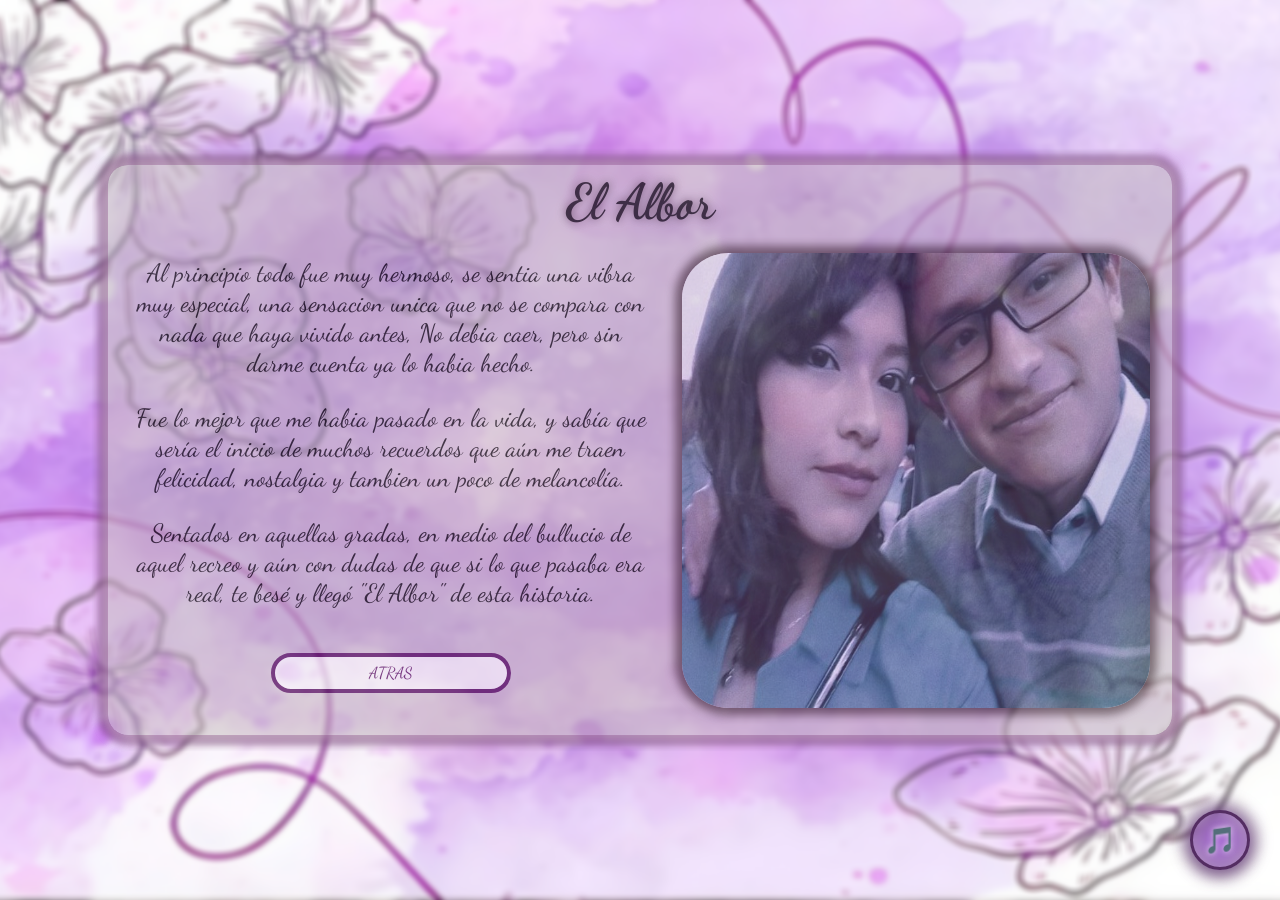
<file: pages/pagina1.html>
<!doctype html>
<html lang="es">
  <head>
    <meta charset="UTF-8" />
    <meta name="viewport" content="width=device-width, initial-scale=1.0" />
    <title>Para ti</title>
    <link rel="stylesheet" href="../css/style_index.css" />
  </head>
  <body>
    <div id="fondo_movimiento">
      <span class="flor"><img src="../images/petalomorado4.png" alt="" /></span>
      <span class="flor"><img src="../images/petalomorado2.png" alt="" /></span>
      <span class="flor"><img src="../images/petalomorado3.png" alt="" /></span>
      <span class="flor"><img src="../images/petalomorado4.png" alt="" /></span>
      <span class="flor"><img src="../images/petalomorado1.png" alt="" /></span>
      <span class="flor"><img src="../images/petalomorado2.png" alt="" /></span>
      <span class="flor"><img src="../images/petalomorado3.png" alt="" /></span>
      <span class="flor"><img src="../images/petalomorado4.png" alt="" /></span>
      <span class="flor"><img src="../images/petalomorado1.png" alt="" /></span>
      <span class="flor"><img src="../images/petalomorado2.png" alt="" /></span>
      <span class="flor"><img src="../images/petalomorado3.png" alt="" /></span>

      <span class="flor"><img src="../images/petalomorado4.png" alt="" /></span>
      <span class="flor"><img src="../images/petalomorado2.png" alt="" /></span>
      <span class="flor"><img src="../images/petalomorado3.png" alt="" /></span>
      <span class="flor"><img src="../images/petalomorado4.png" alt="" /></span>
      <span class="flor"><img src="../images/petalomorado1.png" alt="" /></span>
      <span class="flor"><img src="../images/petalomorado2.png" alt="" /></span>
    </div>
    <div id="caja_texto">
      <h1>El Albor</h1>
      <div id="caja_texto_inicio">
        <span class="iniciotexto">
          <p>
            Al principio todo fue muy hermoso, se sentia una vibra muy especial,
            una sensacion unica que no se compara con nada que haya vivido
            antes, No debia caer, pero sin darme cuenta ya lo habia hecho.
          </p>
          <p>
            Fue lo mejor que me habia pasado en la vida, y sabía que sería el
            inicio de muchos recuerdos que aún me traen felicidad, nostalgia y
            tambien un poco de melancolía.
          </p>
          <p>
            Sentados en aquellas gradas, en medio del bullucio de aquel recreo y
            aún con dudas de que si lo que pasaba era real, te besé y llegó "El
            Albor" de esta historia.
          </p>

          <a href="pag_carrusel.html">
            <button class="boton_siguiente">
              <span></span>
              <span></span>
              <span></span>
              <span></span>
              ATRAS
            </button>
          </a>
        </span>
        <span class="iniciofoto">
          <img id="iniciofoto" src="../images/Estef54.jpg" alt="" /> 
        </span>
      </div>
    </div>

    <audio id="audioFondo" loop>
      <source src="../music/vivirlonuestro.mp3" type="audio/mpeg" />
    </audio>
    <div class="contenedor-boton-magico" title="Toca para ambientar">
      <button id="botonMusica" class="boton-flotante-magico">
        <span class="nota-musical">🎵</span>
      </button>
      <div class="aura-energia"></div>
      <div class="destellos"></div>
    </div>
    <script src="../js/apppag1.js"></script>
  </body>
</html>
</file>
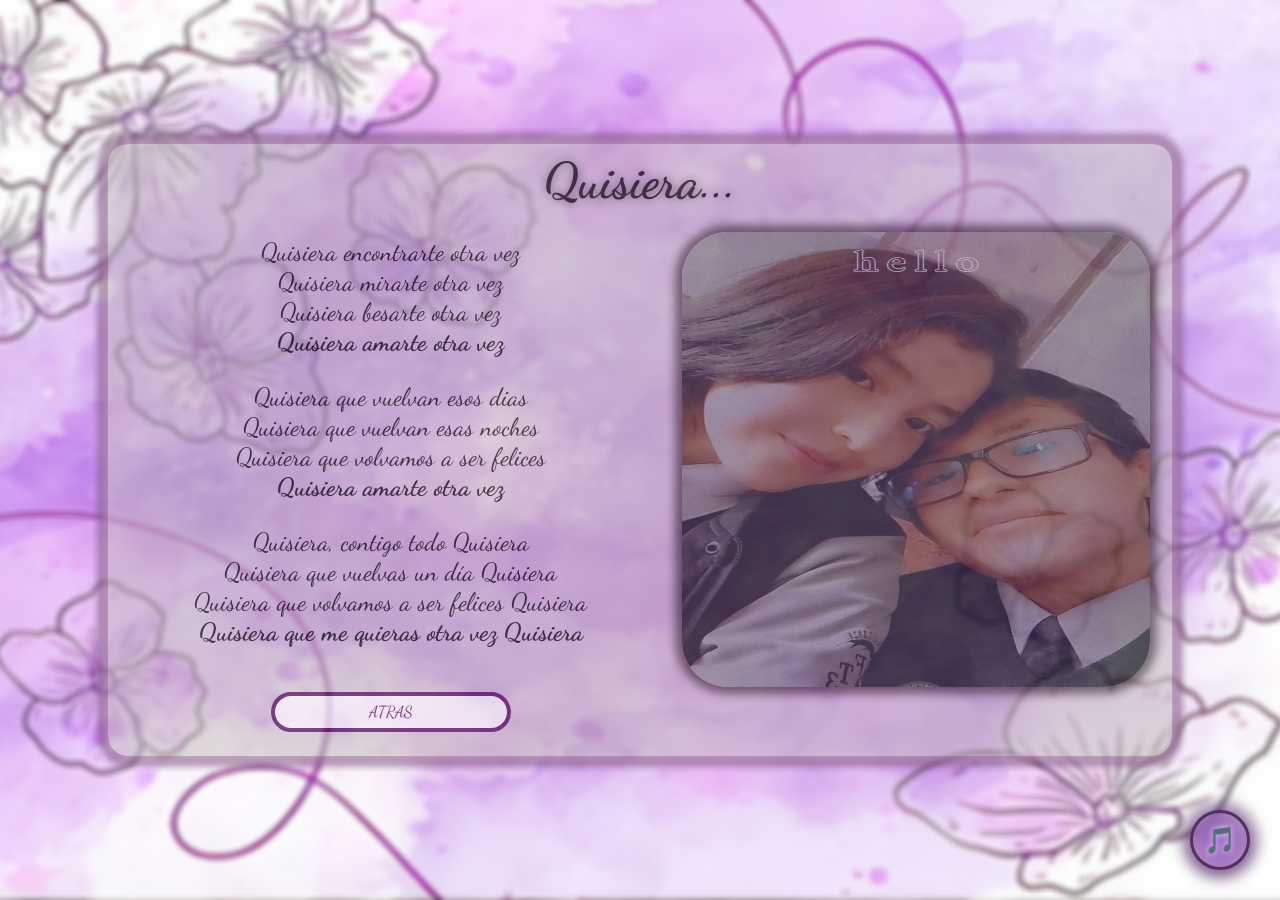
<file: pages/pagina7.html>
<!doctype html>
<html lang="es">
  <head>
    <meta charset="UTF-8" />
    <meta name="viewport" content="width=device-width, initial-scale=1.0" />
    <title>Para ti</title>
    <link rel="stylesheet" href="../css/style_index.css" />
  </head>
  <body>
    <div id="fondo_movimiento">
      <span class="flor"><img src="../images/petalomorado4.png" alt="" /></span>
      <span class="flor"><img src="../images/petalomorado2.png" alt="" /></span>
      <span class="flor"><img src="../images/petalomorado3.png" alt="" /></span>
      <span class="flor"><img src="../images/petalomorado4.png" alt="" /></span>
      <span class="flor"><img src="../images/petalomorado1.png" alt="" /></span>
      <span class="flor"><img src="../images/petalomorado2.png" alt="" /></span>
      <span class="flor"><img src="../images/petalomorado3.png" alt="" /></span>
      <span class="flor"><img src="../images/petalomorado4.png" alt="" /></span>
      <span class="flor"><img src="../images/petalomorado1.png" alt="" /></span>
      <span class="flor"><img src="../images/petalomorado2.png" alt="" /></span>
      <span class="flor"><img src="../images/petalomorado3.png" alt="" /></span>

      <span class="flor"><img src="../images/petalomorado4.png" alt="" /></span>
      <span class="flor"><img src="../images/petalomorado2.png" alt="" /></span>
      <span class="flor"><img src="../images/petalomorado3.png" alt="" /></span>
      <span class="flor"><img src="../images/petalomorado4.png" alt="" /></span>
      <span class="flor"><img src="../images/petalomorado1.png" alt="" /></span>
      <span class="flor"><img src="../images/petalomorado2.png" alt="" /></span>
    </div>
    <div id="caja_texto">
      <h1>Quisiera...</h1>
      <div id="caja_texto_inicio"> 
        <span class="iniciotexto">
          <p>
            Quisiera encontrarte otra vez<br>
            Quisiera mirarte otra vez<br>
            Quisiera besarte otra vez<br>
            <strong>Quisiera amarte otra vez</strong><br>

          </p>
          <p>
            Quisiera que vuelvan esos dias<br>
            Quisiera que vuelvan esas noches<br>
            Quisiera que volvamos a ser felices<br>
            <strong>Quisiera amarte otra vez</strong><br>
          </p>
          <p>
            Quisiera, contigo todo Quisiera<br>
            Quisiera que vuelvas un día Quisiera <br>
            Quisiera que volvamos a ser felices Quisiera <br>
            <strong>Quisiera que me quieras otra vez Quisiera</strong><br>  

          </p>

          <a href="pag_carrusel.html">
            <button class="boton_siguiente">
              <span></span>
              <span></span>
              <span></span>
              <span></span>
              ATRAS
            </button>
          </a>
        </span>
        <span class="iniciofoto">
          <img id="iniciofoto" src="../images/estef2.jpg" alt="" />
        </span>
      </div>
    </div>
    <audio id="audioFondo" loop>
      <source src="../music/tequiero.mp3" type="audio/mpeg" />
    </audio>
    <div class="contenedor-boton-magico" title="Toca para ambientar">
      <button id="botonMusica" class="boton-flotante-magico">
        <span class="nota-musical">🎵</span>
      </button>
      <div class="aura-energia"></div>
      <div class="destellos"></div>
    </div>
    <script src="../js/apppag1.js"></script>
  </body>
</html>
</file>
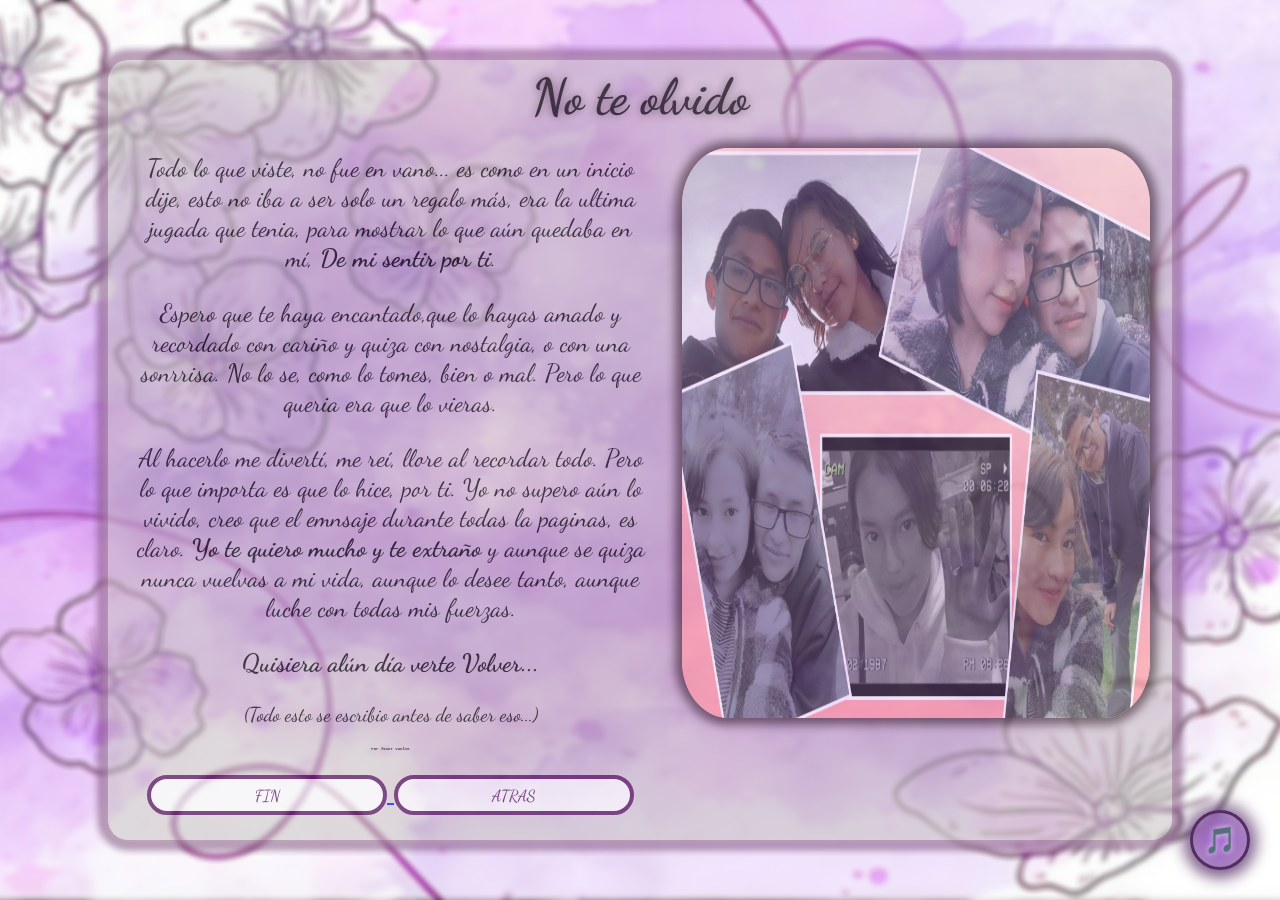
<file: pages/pagina8.html>
<!doctype html>
<html lang="es">
  <head>
    <meta charset="UTF-8" />
    <meta name="viewport" content="width=device-width, initial-scale=1.0" />
    <title>Para ti</title>
    <link rel="stylesheet" href="../css/style_index.css" />
  </head>
  <body>
    <div id="fondo_movimiento">
      <span class="flor"><img src="../images/petalomorado4.png" alt="" /></span>
      <span class="flor"><img src="../images/petalomorado2.png" alt="" /></span>
      <span class="flor"><img src="../images/petalomorado3.png" alt="" /></span>
      <span class="flor"><img src="../images/petalomorado4.png" alt="" /></span>
      <span class="flor"><img src="../images/petalomorado1.png" alt="" /></span>
      <span class="flor"><img src="../images/petalomorado2.png" alt="" /></span>
      <span class="flor"><img src="../images/petalomorado3.png" alt="" /></span>
      <span class="flor"><img src="../images/petalomorado4.png" alt="" /></span>
      <span class="flor"><img src="../images/petalomorado1.png" alt="" /></span>
      <span class="flor"><img src="../images/petalomorado2.png" alt="" /></span>
      <span class="flor"><img src="../images/petalomorado3.png" alt="" /></span>

      <span class="flor"><img src="../images/petalomorado4.png" alt="" /></span>
      <span class="flor"><img src="../images/petalomorado2.png" alt="" /></span>
      <span class="flor"><img src="../images/petalomorado3.png" alt="" /></span>
      <span class="flor"><img src="../images/petalomorado4.png" alt="" /></span>
      <span class="flor"><img src="../images/petalomorado1.png" alt="" /></span>
      <span class="flor"><img src="../images/petalomorado2.png" alt="" /></span>
    </div>
    <div id="caja_texto">
      <h1>No te olvido</h1>
      <div id="caja_texto_inicio">
        <span class="iniciotexto">
          <p>
            Todo lo que viste, no fue en vano... 
            es como en un inicio dije, esto no iba a ser solo un regalo más, era
            la ultima jugada que tenia, para mostrar lo que aún quedaba en mí,
            <strong>De mi sentir por ti</strong>. 
          </p>
          <p>
            Espero que te haya encantado,que lo hayas amado y recordado con 
            cariño y quiza con nostalgia, o con una sonrrisa. No lo se, como lo tomes,
            bien o mal. Pero lo que queria era que lo vieras.
          </p>
          <p>
            Al hacerlo me divertí, me reí, llore al recordar todo. Pero lo que 
            importa es que lo hice, por ti. 
            Yo no supero aún lo vivido, creo que el emnsaje durante todas la paginas, es claro.
            <strong>Yo te quiero mucho y te extraño</strong> y aunque se quiza nunca vuelvas a mi vida,
            aunque lo desee tanto, aunque luche con todas mis fuerzas.
          </p>
          <p>
            <strong>Quisiera alún día verte Volver...</strong>
          </p>
          <p id="posdata"> (Todo esto se escribio antes de saber eso...)</p>
          <p id="post"> Por favor vuelve</p> 
          <a href="https://wa.me/59173072734?text=Hola,%20pendejo%20quiero%20hablarte">
            <button class="boton_siguiente">
              <span></span>
              <span></span>
              <span></span>
              <span></span>
              FIN
            </button>
          </a>
          <a href="pag_carrusel.html">
            <button class="boton_siguiente">
              <span></span>
              <span></span>
              <span></span>
              <span></span>
              ATRAS
            </button>
          </a>
        </span>
        <span class="iniciofoto">
          <img id="iniciofoto1" src="../images/collage.jpeg" alt="" /> 
        </span>
      </div>
    </div>
    <audio id="audioFondo" loop>
      <source src="../music/franceslimon.mp3" type="audio/mpeg" />
    </audio>
    <div class="contenedor-boton-magico" title="Toca para ambientar">
      <button id="botonMusica" class="boton-flotante-magico">
        <span class="nota-musical">🎵</span>
      </button>
      <div class="aura-energia"></div>
      <div class="destellos"></div>
    </div>
    <script src="../js/apppag1.js"></script>
  </body>
</html>
</file>
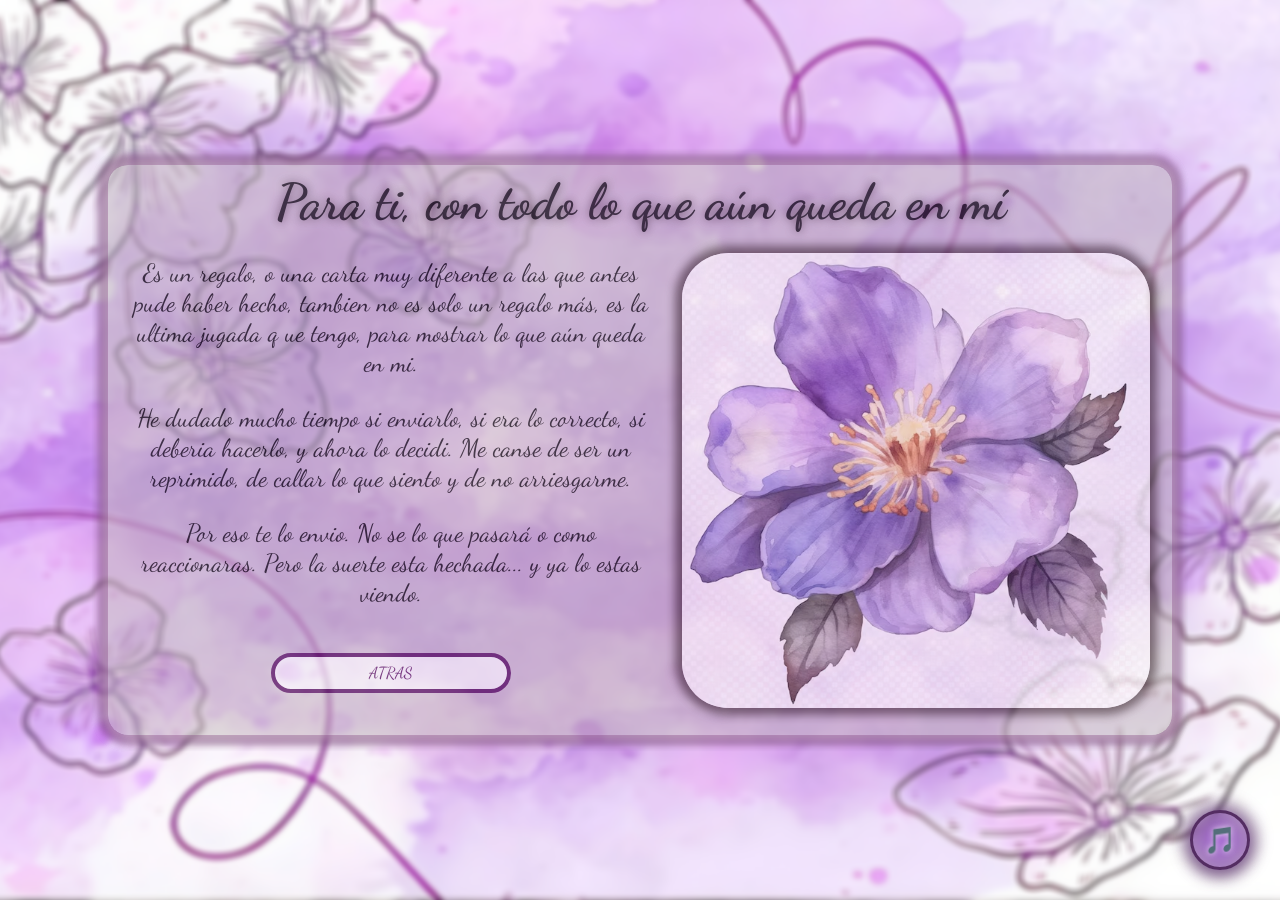
<file: pages/paginafin.html>
<!doctype html>
<html lang="es">
  <head>
    <meta charset="UTF-8" />
    <meta name="viewport" content="width=device-width, initial-scale=1.0" />
    <title>Para ti</title>
    <link rel="stylesheet" href="../css/style_index.css" />
  </head>
  <body>
    <div id="fondo_movimiento">
      <span class="flor"><img src="../images/petalomorado4.png" alt="" /></span>
      <span class="flor"><img src="../images/petalomorado2.png" alt="" /></span>
      <span class="flor"><img src="../images/petalomorado3.png" alt="" /></span>
      <span class="flor"><img src="../images/petalomorado4.png" alt="" /></span>
      <span class="flor"><img src="../images/petalomorado1.png" alt="" /></span>
      <span class="flor"><img src="../images/petalomorado2.png" alt="" /></span>
      <span class="flor"><img src="../images/petalomorado3.png" alt="" /></span>
      <span class="flor"><img src="../images/petalomorado4.png" alt="" /></span>
      <span class="flor"><img src="../images/petalomorado1.png" alt="" /></span>
      <span class="flor"><img src="../images/petalomorado2.png" alt="" /></span>
      <span class="flor"><img src="../images/petalomorado3.png" alt="" /></span>

      <span class="flor"><img src="../images/petalomorado4.png" alt="" /></span>
      <span class="flor"><img src="../images/petalomorado2.png" alt="" /></span>
      <span class="flor"><img src="../images/petalomorado3.png" alt="" /></span>
      <span class="flor"><img src="../images/petalomorado4.png" alt="" /></span>
      <span class="flor"><img src="../images/petalomorado1.png" alt="" /></span>
      <span class="flor"><img src="../images/petalomorado2.png" alt="" /></span>
    </div>
    <div id="caja_texto">
      <h1>Para ti, con todo lo que aún queda en mí</h1>
      <div id="caja_texto_inicio">
        <span class="iniciotexto">
          <p>
            Es un regalo, o una carta muy diferente a las que antes pude haber
            hecho, tambien no es solo un regalo más, es la ultima jugada q ue
            tengo, para mostrar lo que aún queda en mi.
          </p>
          <p>
            He dudado mucho tiempo si enviarlo, si era lo correcto, si deberia
            hacerlo, y ahora lo decidi. Me canse de ser un reprimido, de callar
            lo que siento y de no arriesgarme.
          </p>
          <p>
            Por eso te lo envio. No se lo que pasará o como reaccionaras. Pero
            la suerte esta hechada... y ya lo estas viendo.
          </p>

          <a href="pag_carrusel.html">
            <button class="boton_siguiente">
              <span></span>
              <span></span>
              <span></span>
              <span></span>
              ATRAS
            </button>
          </a>
        </span>
        <span class="iniciofoto">
          <img id="iniciofoto" src="../images/flormorada.avif" alt="" />
        </span>
      </div>
    </div>
    <audio id="audioFondo" loop>
      <source src="../music/franceslimon.mp3" type="audio/mpeg" />
    </audio>
    <div class="contenedor-boton-magico" title="Toca para ambientar">
      <button id="botonMusica" class="boton-flotante-magico">
        <span class="nota-musical">🎵</span>
      </button>
      <div class="aura-energia"></div>
      <div class="destellos"></div>
    </div>
    <script src="../js/apppag1.js"></script>
  </body>
</html>
</file>
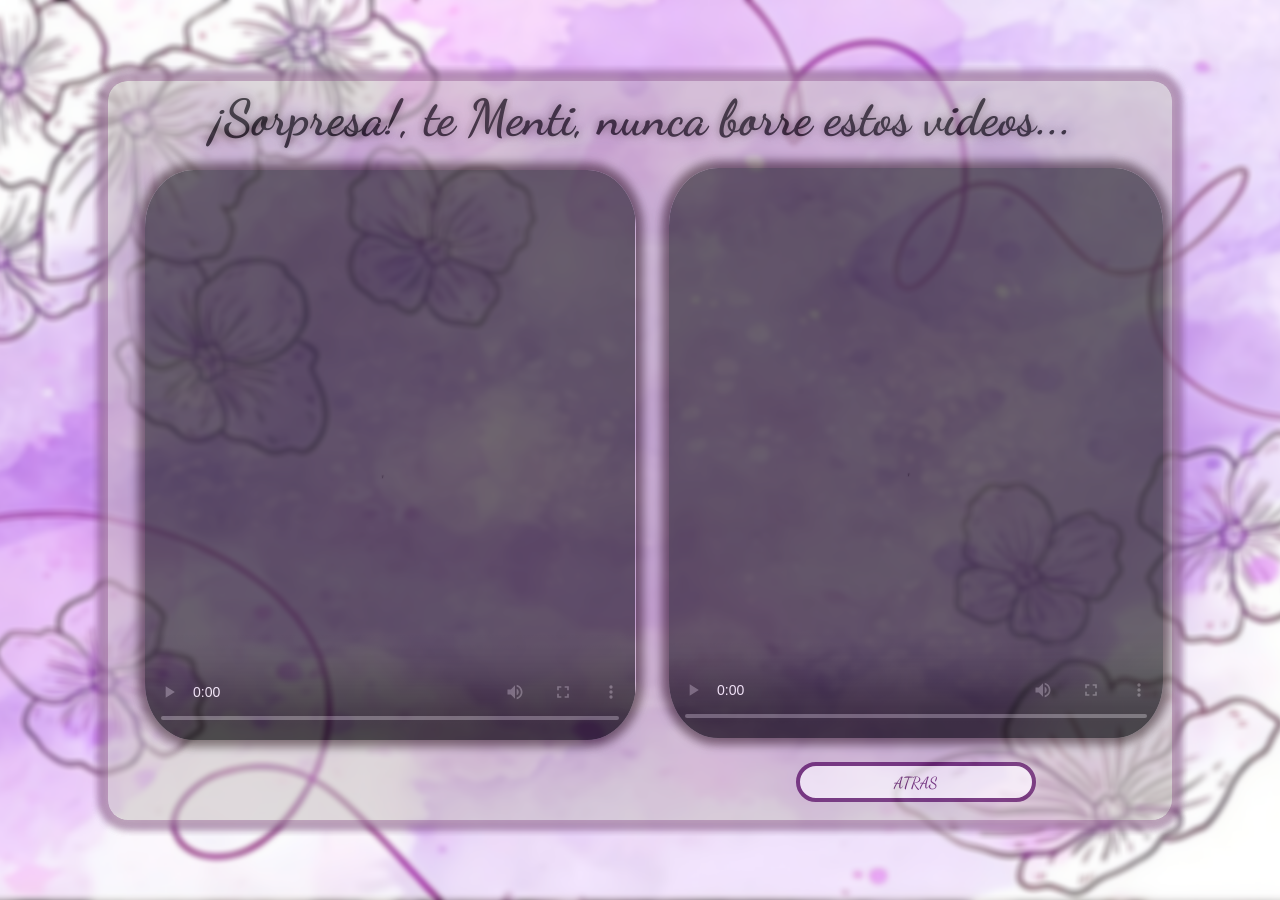
<file: pages/surprise.html>
<!doctype html>
<html lang="es">
  <head>
    <meta charset="UTF-8" />
    <meta name="viewport" content="width=device-width, initial-scale=1.0" />
    <title>Para ti</title>
    <link rel="stylesheet" href="../css/style_index.css" />
    <link rel="stylesheet" href="../css/surprise.css">
  </head>
  <body>
    <div id="fondo_movimiento">
      <span class="flor"><img src="../images/petalomorado4.png" alt="" /></span>
      <span class="flor"><img src="../images/petalomorado2.png" alt="" /></span>
      <span class="flor"><img src="../images/petalomorado3.png" alt="" /></span>
      <span class="flor"><img src="../images/petalomorado4.png" alt="" /></span>
      <span class="flor"><img src="../images/petalomorado1.png" alt="" /></span>
      <span class="flor"><img src="../images/petalomorado2.png" alt="" /></span>
      <span class="flor"><img src="../images/petalomorado3.png" alt="" /></span>
      <span class="flor"><img src="../images/petalomorado4.png" alt="" /></span>
      <span class="flor"><img src="../images/petalomorado1.png" alt="" /></span>
      <span class="flor"><img src="../images/petalomorado2.png" alt="" /></span>
      <span class="flor"><img src="../images/petalomorado3.png" alt="" /></span>

      <span class="flor"><img src="../images/petalomorado4.png" alt="" /></span>
      <span class="flor"><img src="../images/petalomorado2.png" alt="" /></span>
      <span class="flor"><img src="../images/petalomorado3.png" alt="" /></span>
      <span class="flor"><img src="../images/petalomorado4.png" alt="" /></span>
      <span class="flor"><img src="../images/petalomorado1.png" alt="" /></span>
      <span class="flor"><img src="../images/petalomorado2.png" alt="" /></span>
    </div>
    <div id="caja_texto">
      <h1>¡Sorpresa!, te Menti, nunca borre estos videos...</h1>
      <div id="caja_texto_inicio">
        <span class="iniciotexto">
          <video class="videobom" src="../images/video1.mp4" controls></video> 
          <!--<a href="pag_carrusel.html">
            <button class="boton_siguiente">
              <span></span>
              <span></span>
              <span></span>
              <span></span>
              ATRAS
            </button>
          </a>-->
        </span>
        <span class="iniciofoto">
          <video class="videobom" src="../images/video2.mp4" controls></video> 
          <a href="pag_carrusel.html">
            <button class="boton_siguiente">
              <span></span>
              <span></span>
              <span></span>
              <span></span>
              ATRAS
            </button>
          </a>
        </span>
      </div>
    </div>
  </body>
</html>
</file>
<file: css/style_index.css>
@import url('https://fonts.googleapis.com/css2?family=Dancing+Script:wght@400..700&display=swap');

body {
  margin: 0px;
  padding: 0;
  box-sizing: border-box;
  /*background-color: black;*/
  background-image: url(../images/fondo.png);
  background-size: cover;
  background-position: center;
  background-repeat: repeat;
  justify-content: center;
  align-items: center;
  flex-direction: column;
  display: flex;
  min-height: 100vh;
}

#fondo_movimiento {
  width: 100%;
  height: 100vh;
  background-color: transparent;
  position: fixed;
  z-index: -1;
}
@keyframes flor {
  0% {
    background-color: transparent;
    transform: translateY(-30%);
  }
  100% {
    background-color: transparent;
    transform: translateY(100%);
  }
}
.flor {
  width: 100%;
  height: 100%;
  background-color: transpa;
  position: absolute;
  top: 0;
  left: 0;
  overflow: hidden;
  animation: flor 15s ease infinite;
  opacity: 0.8;
  transform: translateY(-100%);
}

.flor:nth-child(1) {
  animation-delay: 0s;
  left: 0%;
  animation-duration: 15s;
  width: 150px;
  height: 100%;
}

.flor:nth-child(2) {
  animation-delay: 3s;
  left: 12%;
  animation-duration: 12s;
  width: 100px;
  height: 100%;
}

.flor:nth-child(3) {
  animation-delay: 3.5s;
  left: 25%;
  animation-duration: 15s;
  width: 150px;
  height: 100%;
}

.flor:nth-child(4) {
  animation-delay: 0s;
  left: 35%;
  animation-duration: 12s;
  width: 125px;
  height: 100%;
}

.flor:nth-child(5) {
  animation-delay: 2s;
  left: 45%;
  animation-duration: 15s;
  width: 100px;
  height: 100%;
}

.flor:nth-child(6) {
  animation-delay: 3.5s;
  left: 55%;
  animation-duration: 12s;
  width: 125px;
  height: 100%;
}

.flor:nth-child(7) {
  animation-delay: 0s;
  left: 65%;
  animation-duration: 15s;
  width: 150px;
  height: 100%;
}

.flor:nth-child(8) {
  animation-delay: 2s;
  left: 75%;
  animation-duration: 12s;
  width: 100px;
  height: 100%;
}

.flor:nth-child(9) {
  animation-delay: 3.5s;
  left: 85%;
  animation-duration: 15s;
  width: 150px;
  height: 100%;
}

.flor:nth-child(10) {
  animation-delay: 0s;
  left: 95%;
  animation-duration: 12s;
  width: 125px;
  height: 100%;
}

.flor:nth-child(11) {
  animation-delay: 2s;
  left: 100%;
  animation-duration: 15s;
  width: 100px;
  height: 100%;
}

.flor:nth-child(12) {
  animation-delay: 0s;
  left: 15%;
  animation-duration: 12s;
  width: 150px;
  height: 100%;
}

.flor:nth-child(13) {
  animation-delay: 6s;
  left: 40%;
  animation-duration: 15s;
  width: 150px;
  height: 100%;
}

.flor:nth-child(14) {
  animation-delay: 5.5s;
  left: 60%;
  animation-duration: 12s;
  width: 125px;
  height: 100%;
}

.flor:nth-child(15) {
  animation-delay: 6s;
  left: 80%;
  animation-duration: 15s;
  width: 100px;
  height: 100%;
}

.flor:nth-child(16) {
  animation-delay: 7s;
  left: 90%;
  animation-duration: 12s;
  width: 125px;
  height: 100%;
}

.flor:nth-child(17) {
  animation-delay: 4.5s;
  left: 5%;
  animation-duration: 15s;
  width: 100px;
  height: 100%;
}
img {
  width: 100%;
  height: auto;
  background-color: transparent;
}

/*Desde aqui es el segundo div*/

@keyframes caja_texto {
  0% {
    transform: translateY(-100vh);
  }
  100% {
    transform: translateY(0);
  }
}

#caja_texto {
  background-color: rgba(196, 189, 189, 0.74);
  box-shadow:
    0 0 10px 7px rgba(199, 191, 191, 0.685),
    0 0 10px 7px rgba(229, 15, 245, 0.4),
    0 0 10px 7px;
  border-radius: 20px;
  width: 90%;
  max-width: 1050px;
  /*transform: translateX(-50%);*/
  height: auto; 
  opacity: 0.7;
  padding: 7px;
  margin: auto;
  text-align: center;
  position: relative;
  z-index: 10;
  animation: caja_texto 15s ease 1;
  animation-delay: 0.5s;
  animation-duration: 15s;
  animation-fill-mode: both;
  /*transform: translateY(-100%);*/
  h1 {
    font-size: 50px;
    font-family: "Dancing Script", cursive;
    font-style: bold italic;
    text-align: center;
    margin: 0%;
    text-shadow: 0 0 10px rgba(18, 1, 1, 0.685);
    margin-bottom: 0;
  }
}

#caja_texto_inicio {
  width: 100%;
  height: auto;
  background-color: transparent;
  display: flex;
  padding: 0.5px;
  margin: 10px;
  flex-wrap: wrap;
  flex-direction: row;
  justify-content: space-between;
  align-items: flex-start;
}

.iniciotexto {
  flex: 1;
  max-width: 520px;
  height: auto;
  background-color: transparent;
  display: inline-block;
  text-align: center;
  font-family: "Dancing Script", cursive;
  font-size: 25px; 
  line-height: 1.2;
  padding: 7px;
  margin: 0;
  /*Botones con estilo*/
  .boton_siguiente {
    background-color: whitesmoke;
    color: rgb(75, 3, 83);
    border: 0.3em solid rgb(75, 3, 83);
    font-size: 16px;
    font-family: "Dancing Script", cursive;
    border-radius: 50px;
    width: 15em;
    height: 2.5em;
    cursor: pointer;
    position: relative;
    overflow: hidden;
    z-index: 1;
    margin-top: 20px;
  }
  .boton_siguiente span {
    position: absolute;
    width: 24%;
    height: 100%;
    transition: transform 0.6s ease-in-out;
    background-color: rgb(75, 3, 83);
    transform: translateY(150%);
    border-radius: 50%;
    z-index: -1;
    left: calc((var(--n) - 1) * 25%);
    transition-delay: calc((var(--n) - 1) * 0.5s);
  }
  .boton_siguiente:hover {
    color: #fff;
  }
  .boton_siguiente:hover span {
    transform: translateY(0) scale(4);
  }
  .boton_siguiente span:nth-child(1) {
    --n: 1;
  }
  .boton_siguiente span:nth-child(2) {
    --n: 2;
  }
  .boton_siguiente span:nth-child(3) {
    --n: 3;
  }
  .boton_siguiente span:nth-child(4) {
    --n: 4;
  }
  /*fin del boton*/
}
.iniciotexto p {
  padding-top: 0;
  margin-top: 8px; 
  font-size: auto;

}
.iniciofoto {
  width: 100%;
  max-width: 520px;
  height: 470px; 
  background-color: transparent;
  margin-top: 5px;
  display: block;
}
#iniciofoto {
  width: 90%;
  height: 97%;   
  box-shadow: 0 0 10px 7px rgba(18, 1, 1, 0.685);
  border-radius: 10%;
  margin-top: 5px; 
}
/*este #iniciofoto1 es para pagina3*/
#iniciofoto1 {
  width: 90%;
  height: 570px;   
  box-shadow: 0 0 10px 7px rgba(18, 1, 1, 0.685);
  border-radius: 10%;
  margin-top: 5px;      
}
#posdata{
  text-align: center;
  font-size: 20px;  
}
#post{
  text-align: center;
  font-size: 4px;   
  font-weight: bold;  
  font-family: 'Courier New', Courier, monospace;
  
}
.videobom {
  width: 95%;
  height: 570px;   
  box-shadow: 0 0 10px 7px rgba(18, 1, 1, 0.685);
  border-radius: 10%;
  margin-top: 5px;  
}
@media (max-width: 768px) {
  #caja_texto_inicio {
    flex-direction: column;
    align-items: center;
  }
  #caja_texto h1 {
    font-size: 30px;
  }
  #iniciofoto1 {
  width: 90%;
  height: 100%;   
  box-shadow: 0 0 10px 7px rgba(18, 1, 1, 0.685);
  border-radius: 10%;
  margin-top: 5px;       
  }
  .videobom {
  width: 90%;
  height: 100%;   
  box-shadow: 0 0 10px 7px rgba(18, 1, 1, 0.685);
  border-radius: 10%;
  margin-top: 5px;  
}
}

/* Boton de musica */

/* 1. EL CONTENEDOR PRINCIPAL */
.contenedor-boton-magico {
  position: fixed;
  bottom: 30px;
  right: 30px;
  width: 60px; /* Tamaño fijo */
  height: 60px; /* Tamaño fijo para garantizar el cuadrado perfecto */
  z-index: 1000;
  cursor: pointer;
  border-radius: 50%; /* Asegura la forma circular desde la base */
  animation: levitacion 3s ease-in-out infinite;
}

/* 2. EL BOTÓN EN SÍ (La burbuja de cristal) */
.boton-flotante-magico {
  width: 100%;
  height: 100%;
  border-radius: 50%; /* CÍRCULO PERFECTO Y ESTRICTO */
  position: absolute;
  top: 0;
  left: 0;
  display: flex;
  justify-content: center;
  align-items: center;

  /* Reseteo limpio de los estilos del botón */
  background: transparent;
  border: none;
  padding: 0;
  margin: 0;
  box-sizing: border-box; /* Evita que el borde deforme el círculo */

  /* Efecto cristal con un tinte morado más notorio */
  background: rgba(140, 70, 180, 0.2);
  backdrop-filter: blur(8px);
  -webkit-backdrop-filter: blur(8px);

  /* Borde morado fuerte y definido (tu color original) */
  border: 3px solid #542d62;

  /* Sombra para resaltar */
  box-shadow: 0 5px 15px rgba(84, 45, 98, 0.5);
  z-index: 2;
  transition: all 0.3s ease;
}

/* Estilo para el icono musical */
.nota-musical {
  font-size: 26px;
  z-index: 3;
  line-height: 1; /* Evita que el texto interior empuje los bordes */
  filter: drop-shadow(0 0 3px rgba(255, 255, 255, 0.8));
}

/* 3. LA AURA GIRATORIA (Morados intensos) */
.aura-energia {
  width: 150%;
  height: 150%;
  /* Degradado con morados oscuros y vibrantes */
  background: radial-gradient(
    circle,
    rgba(138, 43, 226, 0.75) 0%,
    rgba(84, 45, 98, 0.5) 50%,
    transparent 70%
  );
  border-radius: 50%;
  position: absolute;
  top: -25%;
  left: -25%;
  filter: blur(6px);

  /* Mezcla normal para no lavar el color */
  mix-blend-mode: normal;

  animation: giro-energia 1.5s linear infinite;
  z-index: 1;
  pointer-events: none; /* Evita que el aura bloquee el clic al botón */
}

/* 4. DESTELLOS ADICIONALES (En tonos violeta) */
.destellos {
  width: 150%;
  height: 150%;
  position: absolute;
  top: -25%;
  left: -25%;
  background:
    radial-gradient(circle, rgba(200, 100, 255, 1) 4%, transparent 10%) 50% 50%,
    radial-gradient(circle, rgba(255, 255, 255, 1) 2%, transparent 8%) 20% 30%,
    radial-gradient(circle, rgba(160, 50, 220, 1) 4%, transparent 9%) 80% 70%;
  background-size:
    100% 100%,
    20px 20px,
    30px 30px;
  background-repeat: no-repeat;
  border-radius: 50%;

  filter: blur(1px);
  animation: giro-energia 0.7s linear infinite reverse;
  z-index: 1;
  opacity: 0.7;
  pointer-events: none;
}

/* HOVER Y ESTADO ACTIVO */
.contenedor-boton-magico:hover .boton-flotante-magico {
  background: rgba(
    140,
    70,
    180,
    0.4
  ); /* El cristal se tiñe más de morado al pasar el mouse */
  transform: scale(1.05);
  box-shadow: 0 8px 25px rgba(84, 45, 98, 0.8);
}

.contenedor-boton-magico:hover .aura-energia {
  transform: scale(1.1);
}

/* Estilo para cuando la música está sonando */
.contenedor-boton-magico.musica-sonando .nota-musical {
  filter: drop-shadow(0 0 10px rgba(255, 255, 255, 1));
}

.contenedor-boton-magico.musica-sonando .aura-energia {
  animation-duration: 0.8s; /* Gira más rápido */
  /* Los morados se vuelven aún más vivos al sonar */
  background: radial-gradient(
    circle,
    rgba(160, 60, 255, 0.9) 0%,
    rgba(100, 30, 140, 0.6) 50%,
    transparent 70%
  );
}

/* ANIMACIONES */
@keyframes levitacion {
  0%,
  100% {
    transform: translateY(0);
  }
  50% {
    transform: translateY(-8px);
  }
}

@keyframes giro-energia {
  0% {
    transform: rotate(0deg) scale(1);
  }
  50% {
    transform: rotate(180deg) scale(1.05);
  }
  100% {
    transform: rotate(360deg) scale(1);
  }
}
</file>
<file: css/surprise.css>
.boton_siguiente {
    background-color: whitesmoke;
    color: rgb(75, 3, 83);
    border: 0.3em solid rgb(75, 3, 83);
    font-size: 16px;
    font-family: "Dancing Script", cursive;
    border-radius: 50px;
    width: 15em;
    height: 2.5em;
    cursor: pointer;
    position: relative;
    overflow: hidden;
    z-index: 1;
    margin-top: 20px;
  }
  .boton_siguiente span {
    position: absolute;
    width: 24%;
    height: 100%;
    transition: transform 0.6s ease-in-out;
    background-color: rgb(75, 3, 83);
    transform: translateY(150%);
    border-radius: 50%;
    z-index: -1;
    left: calc((var(--n) - 1) * 25%);
    transition-delay: calc((var(--n) - 1) * 0.5s);
  }
  .boton_siguiente:hover {
    color: #fff;
  }
  .boton_siguiente:hover span {
    transform: translateY(0) scale(4);
  }
  .boton_siguiente span:nth-child(1) {
    --n: 1;
  }
  .boton_siguiente span:nth-child(2) {
    --n: 2;
  }
  .boton_siguiente span:nth-child(3) {
    --n: 3;
  }
  .boton_siguiente span:nth-child(4) {
    --n: 4;
  }

.iniciofoto{
  height: auto;  
}
</file>
